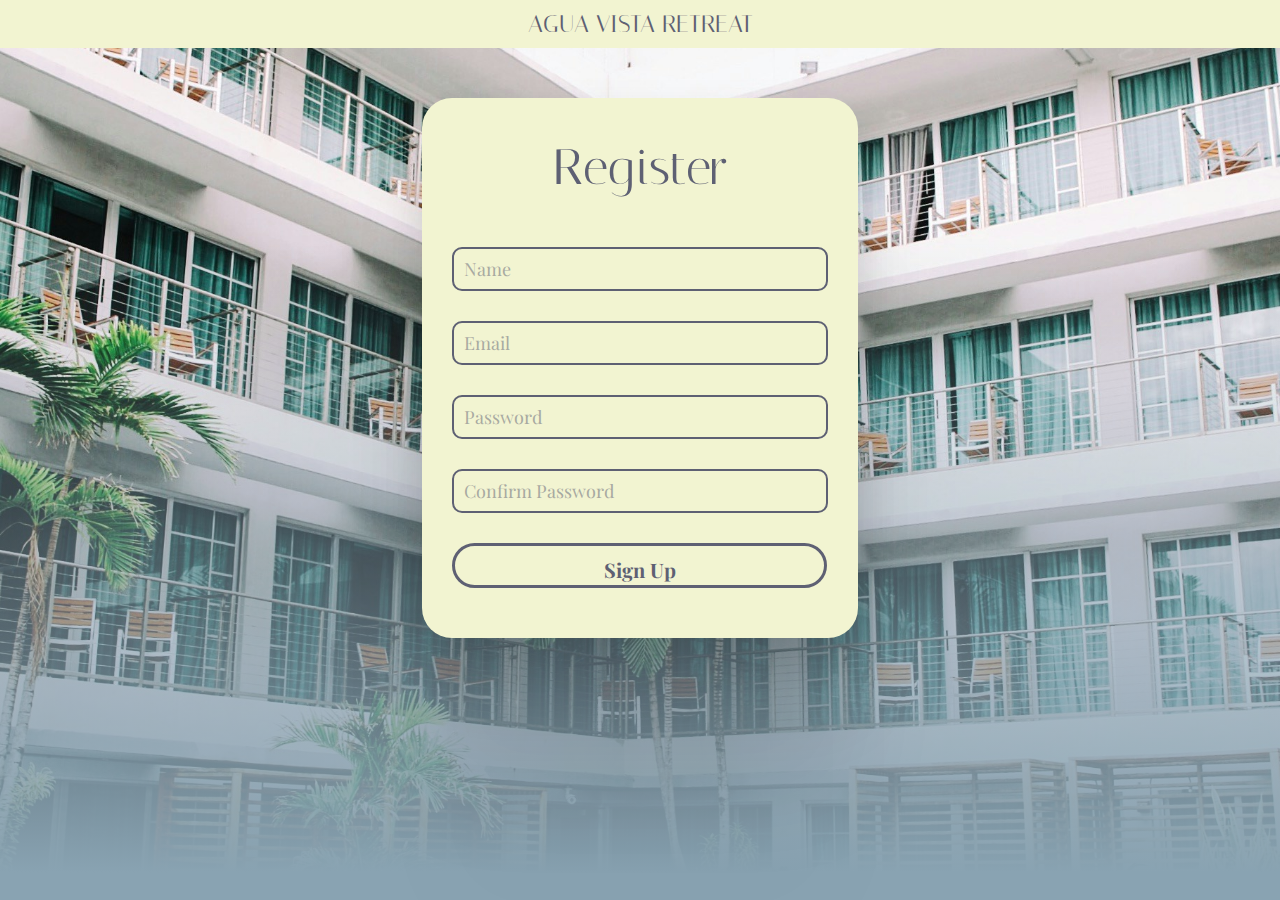
<file: demo/src/main/resources/templates/register.html>
<!DOCTYPE html>
<html lang="en" xmlns:th="http://www.w3.org/1999/xhtml">
<head>
  <link rel="stylesheet" href="../static/CRegister.css">
  <link href="https://fonts.googleapis.com/css2?family=Playfair+Display:wght@400;600;700&display=swap" rel="stylesheet">
  <link href='https://fonts.googleapis.com/css?family=Italiana' rel='stylesheet'>
  <meta charset="UTF-8">
  <title>Register</title>
</head>

<body>
<div class="gradient">
  <div class="container_navbar">
    AGUA VISTA RETREAT
  </div>
  <div class="outer-container">
  <div class="content-container">
    <div class="register-text">Register</div>
    <form action="#" th:action="@{/customers/add}" th:object="${customer}" method="post">
      <div class="input-box">
        <input type="text" id="fname" name="fname" placeholder="Name" th:field="*{fname}">
        <input type="email" id="email" name="email" placeholder="Email" th:field="*{email}">
        <input type="password" id="pass" name="password" placeholder="Password">
        <input type="password" id="cpass" name="cpassword" placeholder="Confirm Password">
        <div class="buttons">
          <input onclick="window.location.href='signin.html';" class="button1" type="submit" value="Sign Up">
        </div>
      </div>
    </form>
  </div>
  </div>
</div>
</body>

</html>
</file>
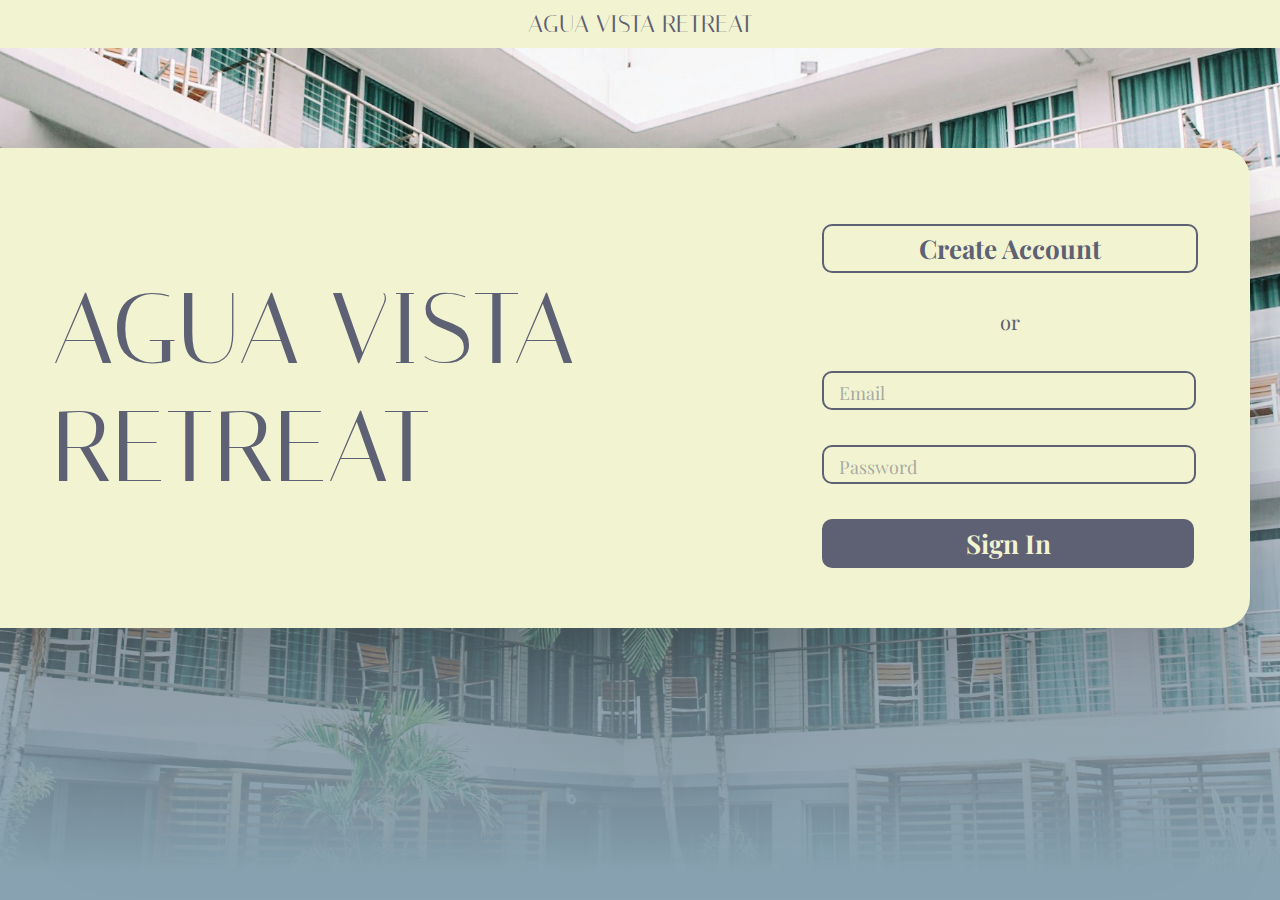
<file: demo/src/main/resources/templates/signin.html>
<!DOCTYPE html>
<html lang="en">
<head>
  <title>Sign In Page</title>
  <link rel="stylesheet" href="../static/CSignin.css">
  <link href="https://fonts.googleapis.com/css2?family=Playfair+Display:wght@400;600;700&display=swap" rel="stylesheet">
  <link href='https://fonts.googleapis.com/css?family=Italiana' rel='stylesheet'>
</head>

<body>
<div class="gradient">
  <div class="container_navbar">
    AGUA VISTA RETREAT
  </div>


  <div class="container-whole">

    <div class="header">
      <h1>AGUA VISTA RETREAT</h1>
    </div>
    <div class="container">
      <form>

        <div class="input-box">
          <div class="buttons">
            <a href="register.html" class="buttonA" type="submit" >Create Account</a>
          </div>

          <p1> or</p1>
          <br><br>
          <input type="email" id="email" name="email" placeholder="Email">
          <input type="password" id="pwd" name="pwd" minlength="8" placeholder="Password ">
        </div>

        <div class="buttons">
          <input onclick = "window.location.href='main.html';" class="buttonB" type="submit" value="Sign In">
        </div>

      </form>

    </div>


  </div>
</div>
</body>
</html>
</file>
<file: demo/src/main/resources/static/CRegister.css>
body{
  margin: 0;
  flex-shrink: 0;
  background: url(bg.jpg) lightgray 50% / cover no-repeat;
}

.gradient{
  width: 100vw;
  height: 100vh;
  flex-shrink: 0;
  background: linear-gradient(0deg, #89A3B2 3.01%, rgba(0, 0, 0, 0.00) 73.03%);
  align-items: center;
}



.container_navbar{
  display: flex;
  padding: 10px;
  justify-content: center;
  align-items: center;
  gap: 5px;
  background: #F2F4D1;
  color: #5E6073;
  font-family: Italiana;
  font-size: 24px;
  font-style: normal;
  font-weight: 400;
  line-height: normal;
}

.outer-container{
  display: flex;
  justify-content: center;
  align-items: center;
  padding: 50px 0;
}

.content-container{
  display: flex;
  height: 500px;
  padding: 30px 30px 10px;
  flex-direction: column;
  justify-content: center;
  align-items: center;
  flex-shrink: 0;
  border-radius: 30px;
  background: #F2F4D1;
  gap: 50px;

  /* Drop Shadow */
  box-shadow: 0px 460px 129px 0px rgba(0, 0, 0, 0.00), 0px 295px 118px 0px rgba(0, 0, 0, 0.01), 0px 166px 99px 0px rgba(0, 0, 0, 0.05), 0px 74px 74px 0px rgba(0, 0, 0, 0.09), 0px 18px 41px 0px rgba(0, 0, 0, 0.10);
}

.register-text{
  color: #5E6073;
  text-align: center;
  font-family: Italiana;
  font-size: 50px;
  font-style: normal;
  font-weight: 400;
  line-height: normal;
}

input{
  display: flex;
  height: 25px;
  width: 362px;
  padding: 10px 0px 5px 10px;
  margin-bottom: 30px;
  align-items: center;
  border-radius: 10px;
  border: 2px solid #5E6073;
  background: none;
}

::placeholder{
  color: #5E6073;
  font-family: "Playfair Display";
  font-size: 18px;
  font-style: normal;
  font-weight: 400;
  line-height: normal;
  opacity: 0.5;
}

.button1{
  display: flex;
  height: 45px;
  width: 375px;
  padding: 10px;
  justify-content: center;
  align-items: center;
  border-radius: 100px;
  border: 3px solid #5E6073;
  color: #5E6073;
  font-family: "Playfair Display";
  font-size: 20px;
  font-style: normal;
  font-weight: 700;
  line-height: normal;
}
</file>
<file: demo/src/main/resources/static/CSignin.css>
body {
  margin: 0;
  flex-shrink: 0;
  background: url(bg.jpg) lightgray 50% / cover no-repeat;
}

.gradient {
  width: 100vw;
  height: 100vh;
  flex-shrink: 0;
  background: linear-gradient(0deg, #89A3B2 3.01%, rgba(0, 0, 0, 0.00) 73.03%);
}


.container_navbar{
  display: flex;
  padding: 10px;
  justify-content: center;
  align-items: center;
  gap: 10px;
  background: #F2F4D1;
  color: #5E6073;
  font-family: Italiana;
  font-size: 24px;
  font-style: normal;
  font-weight: 400;
  line-height: normal;
}

h1 {
  color: #5E6073;
  font-family: Italiana;
  font-size: 100px;
  font-style: normal;
  font-weight: 400;
  line-height: normal;
  width: 699px;
}

.container-whole {
  display: flex;
  width: 1250px;
  height: 480px;
  justify-content: center;
  align-items: center;
  gap: 71px;
  flex-shrink: 0;
  border-radius: 0px 30px 30px 0px;
  background: #F2F4D1;
  margin-top: 100px;

  /* Drop Shadow */
  box-shadow: 0px 460px 129px 0px rgba(0, 0, 0, 0.00), 0px 295px 118px 0px rgba(0, 0, 0, 0.01), 0px 166px 99px 0px rgba(0, 0, 0, 0.05), 0px 74px 74px 0px rgba(0, 0, 0, 0.09), 0px 18px 41px 0px rgba(0, 0, 0, 0.10);
}


.container {
  display: flex;
  flex-direction: column;
  justify-content: center;
  align-items: center;
  gap: 18px;
  margin-top: 50px;
}


input, a {
  display: flex;
  width: 355px;
  padding: 15px 0px 5px 15px;
  margin-bottom: 35px;
  flex-direction: column;
  justify-content: center;
  align-items: flex-start;
  border-radius: 10px;
  border: 2px solid #5E6073;
  background: none;
  text-decoration: none;

}

::placeholder {
  color: #5E6073;
  font-family: "Playfair Display";
  font-size: 18px;
  font-style: normal;
  font-weight: 400;
  line-height: normal;
  opacity: 0.5;
}

p1 {
  color: #5E6073;
  font-family: "Playfair Display";
  font-size: 20px;
  font-style: normal;
  font-weight: 400;
  line-height: normal;
  display: flex;
  flex-direction: column;
  justify-content: center;
  align-items: center;
  gap: 18px;
}

.buttonA {
  display: flex;
  width: 372px;
  padding: 5px 0px;
  flex-direction: column;
  justify-content: center;
  align-items: center;
  border-radius: 10px;
  border: 2px solid #5E6073;
  background: none;
  color: #5E6073;
  font-family: "Playfair Display";
  font-size: 26px;
  font-style: normal;
  font-weight: 700;
  line-height: normal;
}

.buttonB {
  display: flex;
  width: 372px;
  padding: 5px 0px;
  flex-direction: column;
  justify-content: center;
  align-items: center;
  border-radius: 10px;
  border: 2px solid #5E6073;
  background: #5E6073;
  color: #F2F4D1;
  font-family: "Playfair Display";
  font-size: 26px;
  font-style: normal;
  font-weight: 700;
  line-height: normal;

}
</file>
